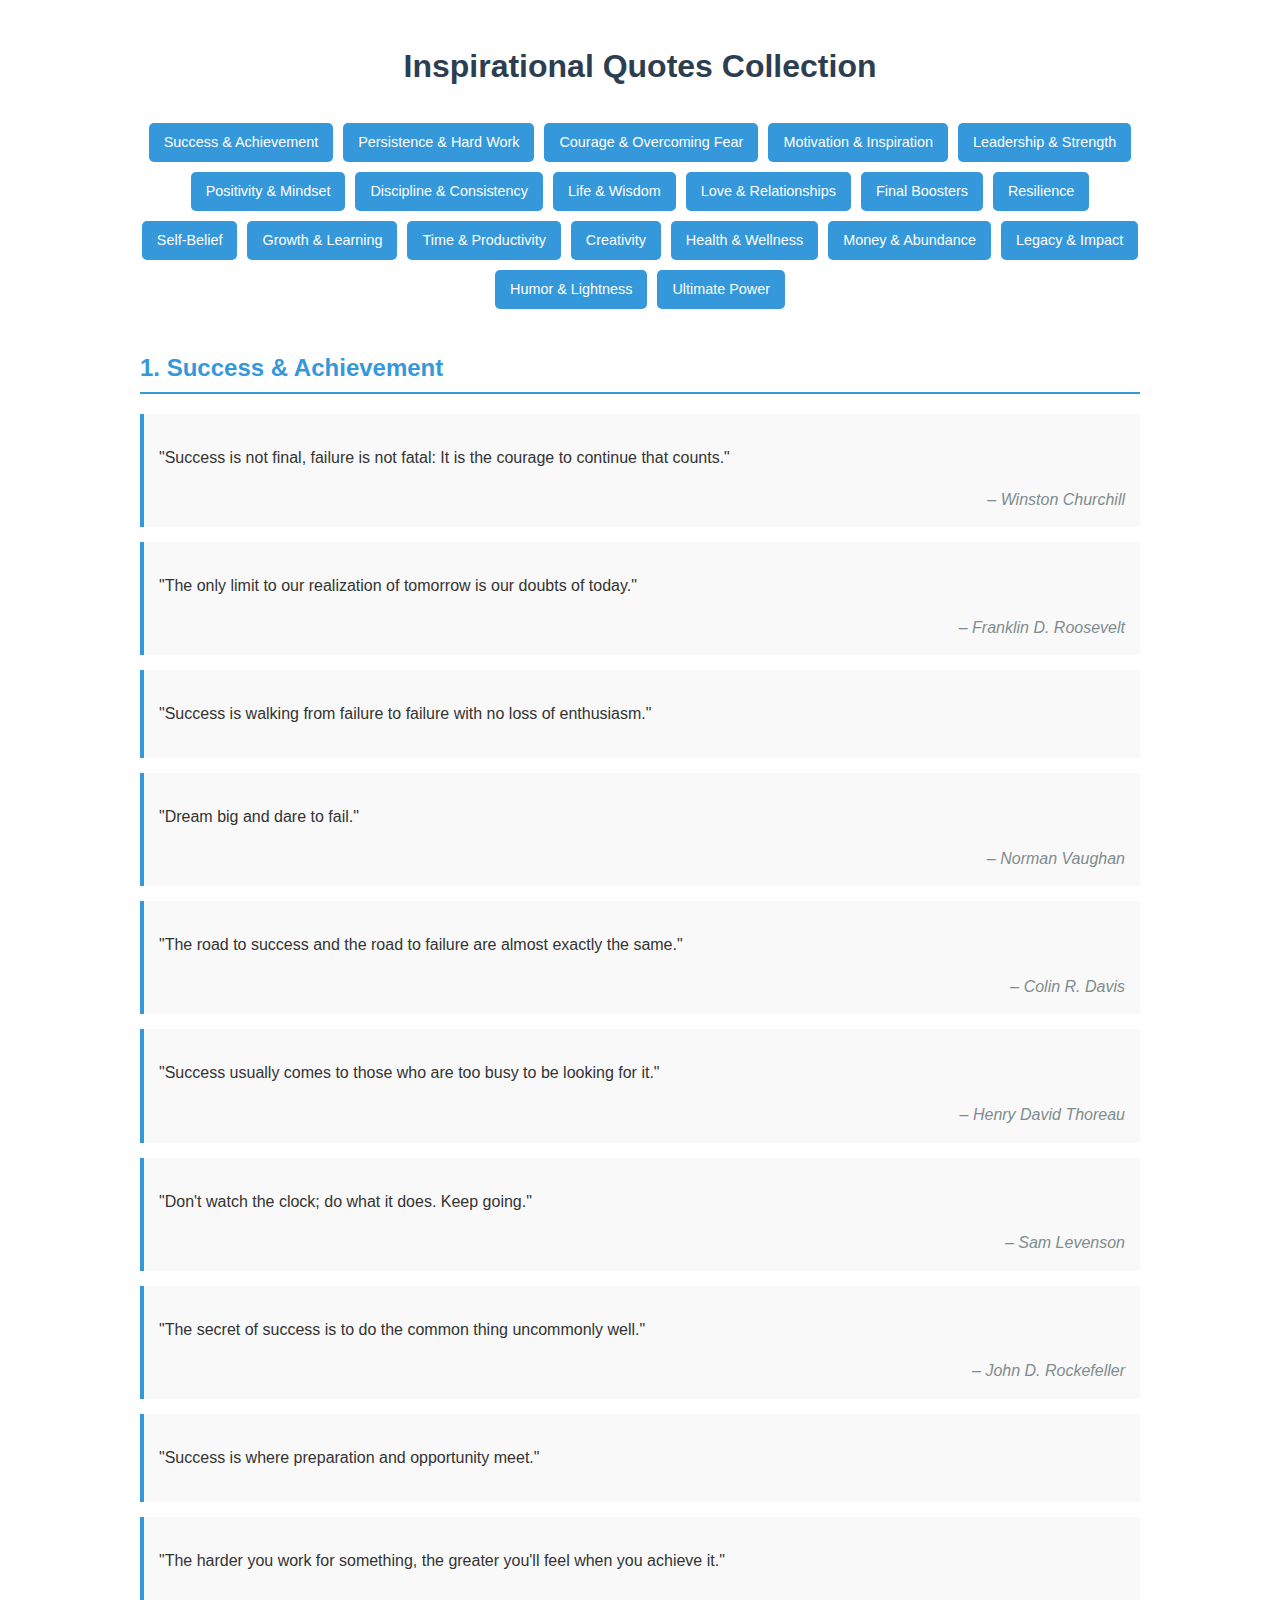
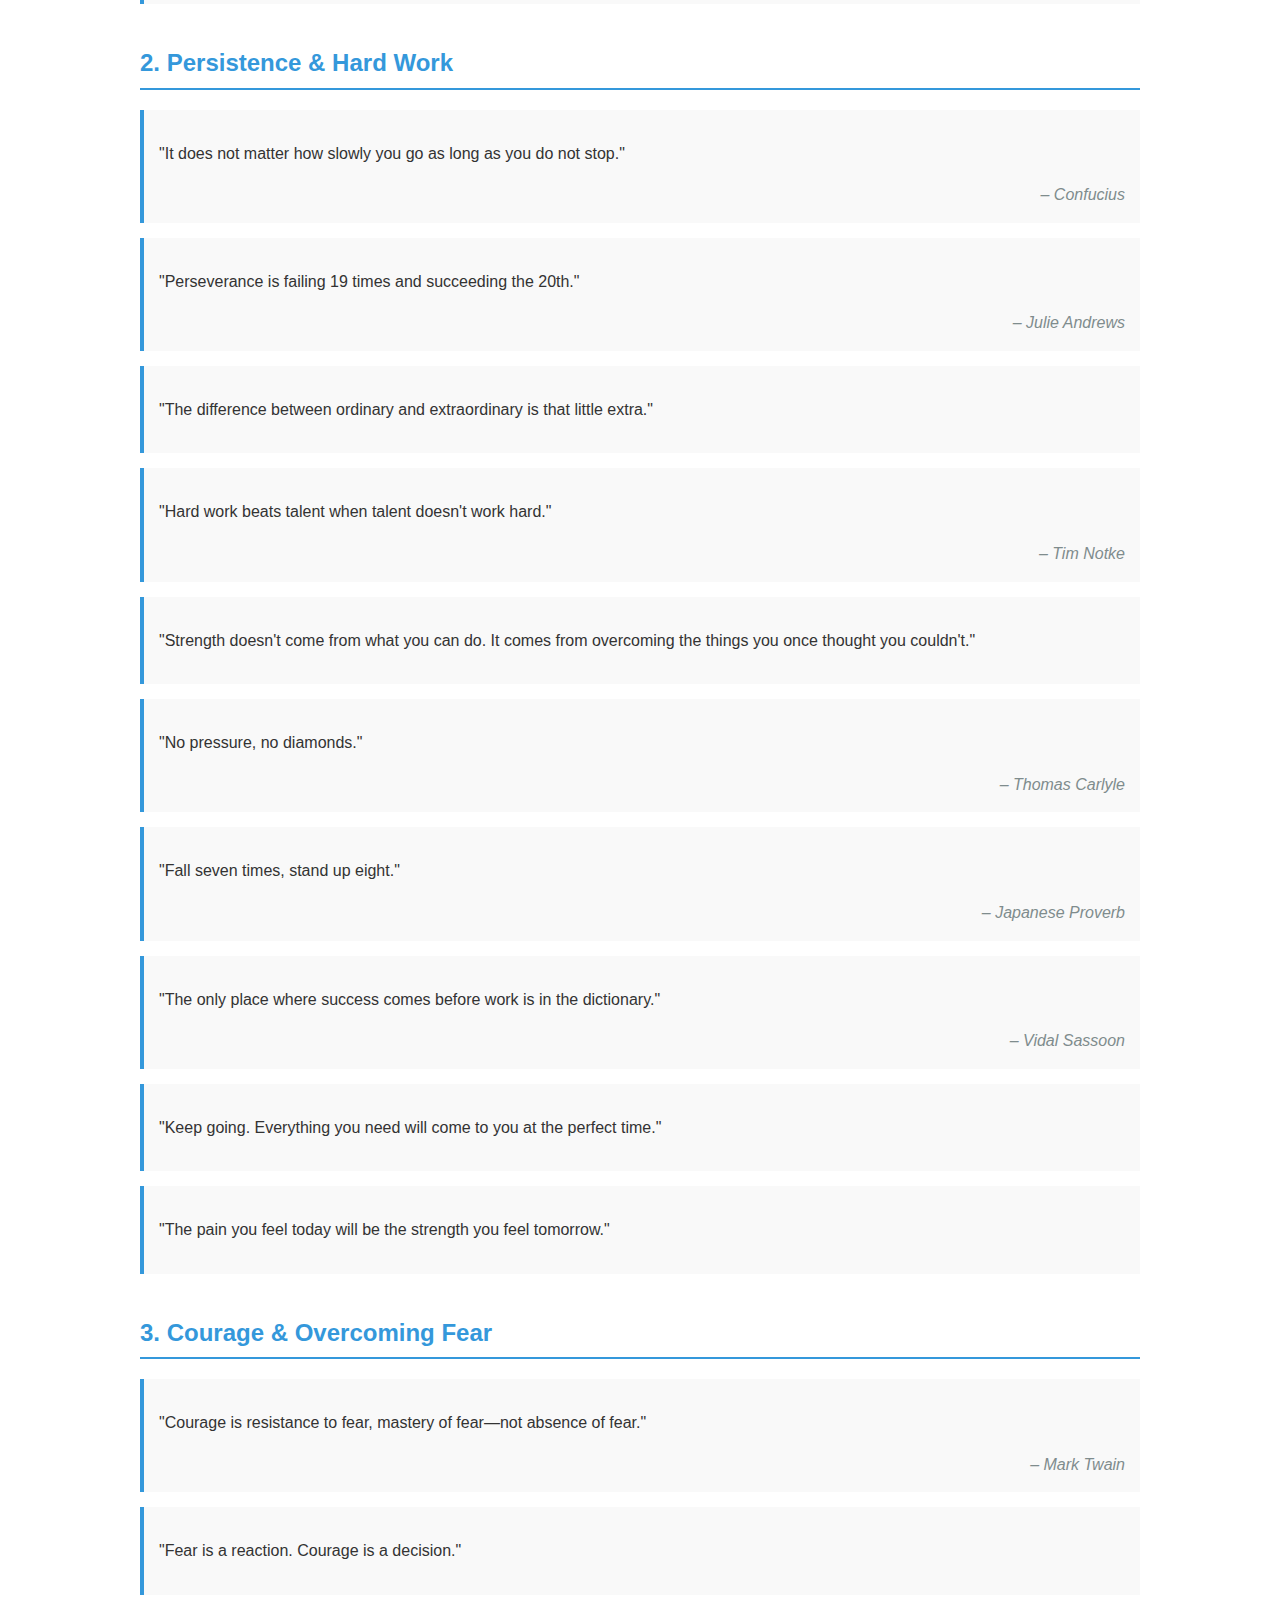
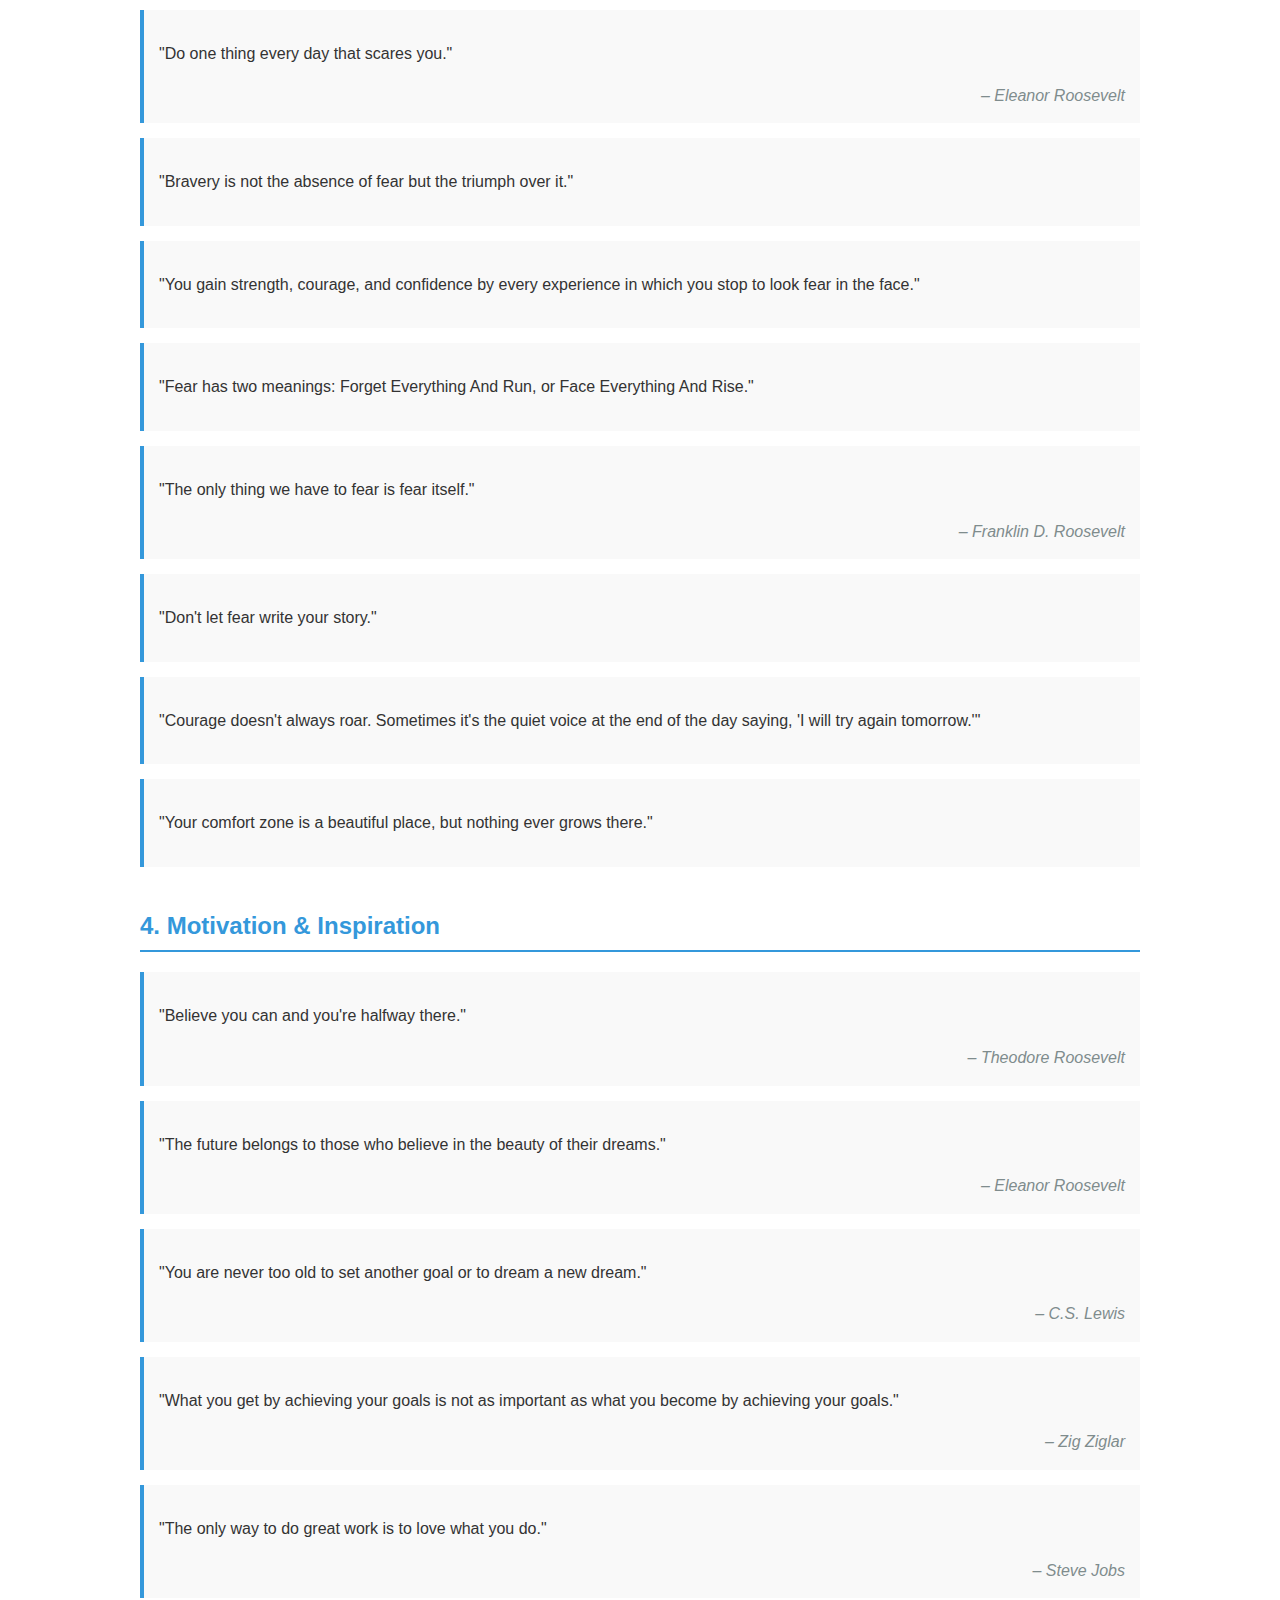
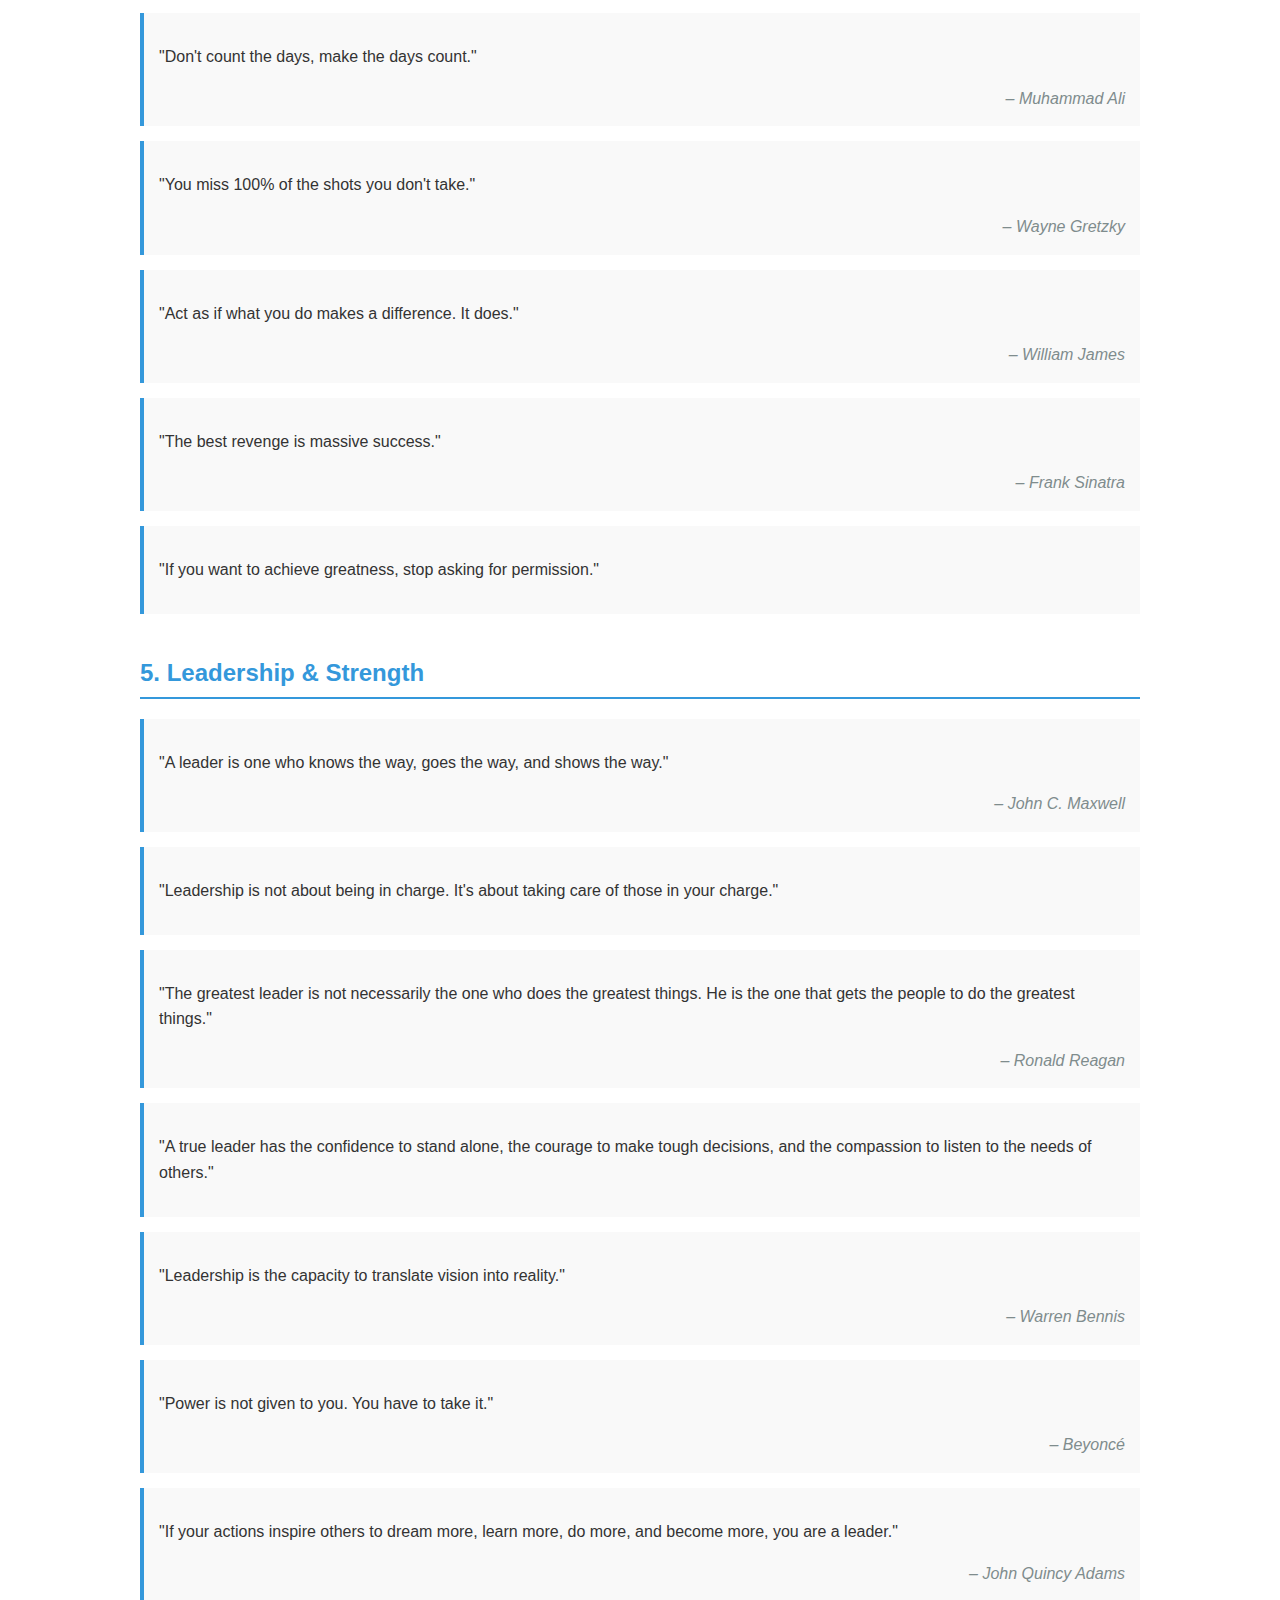
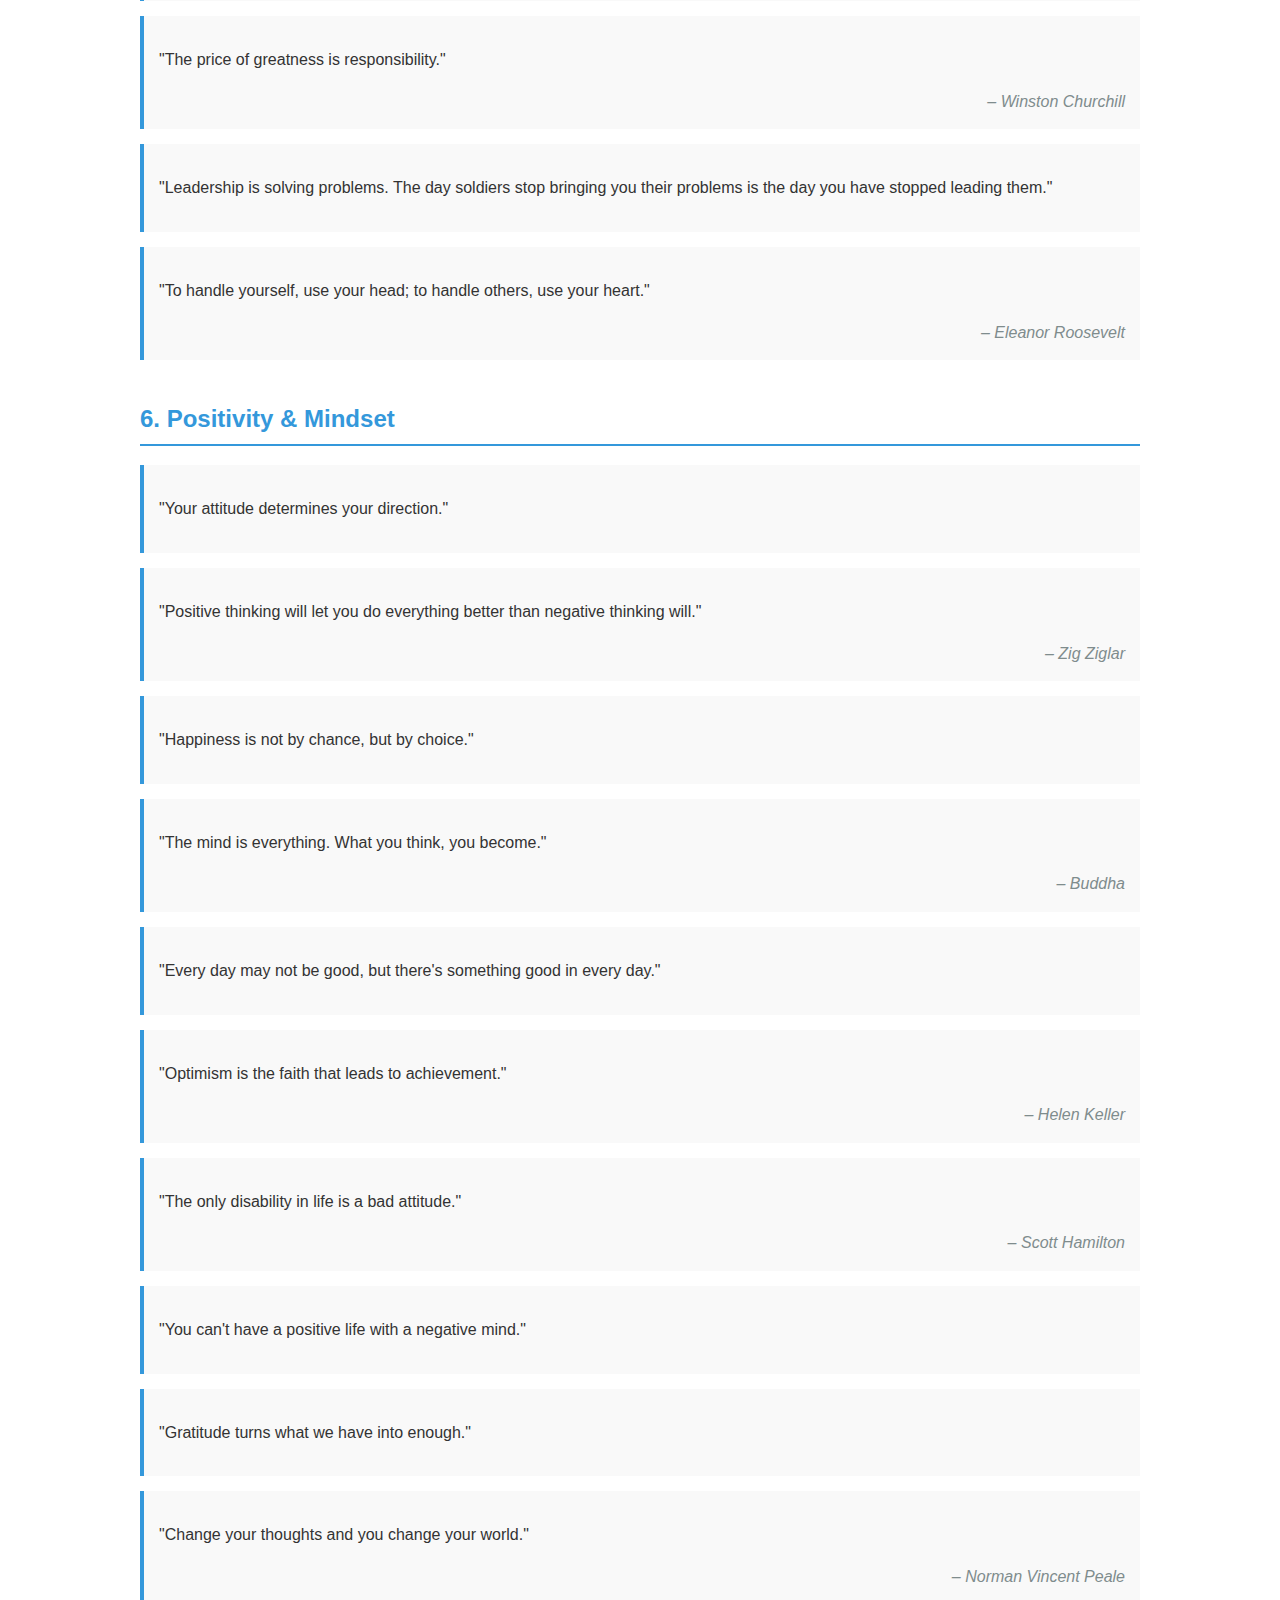
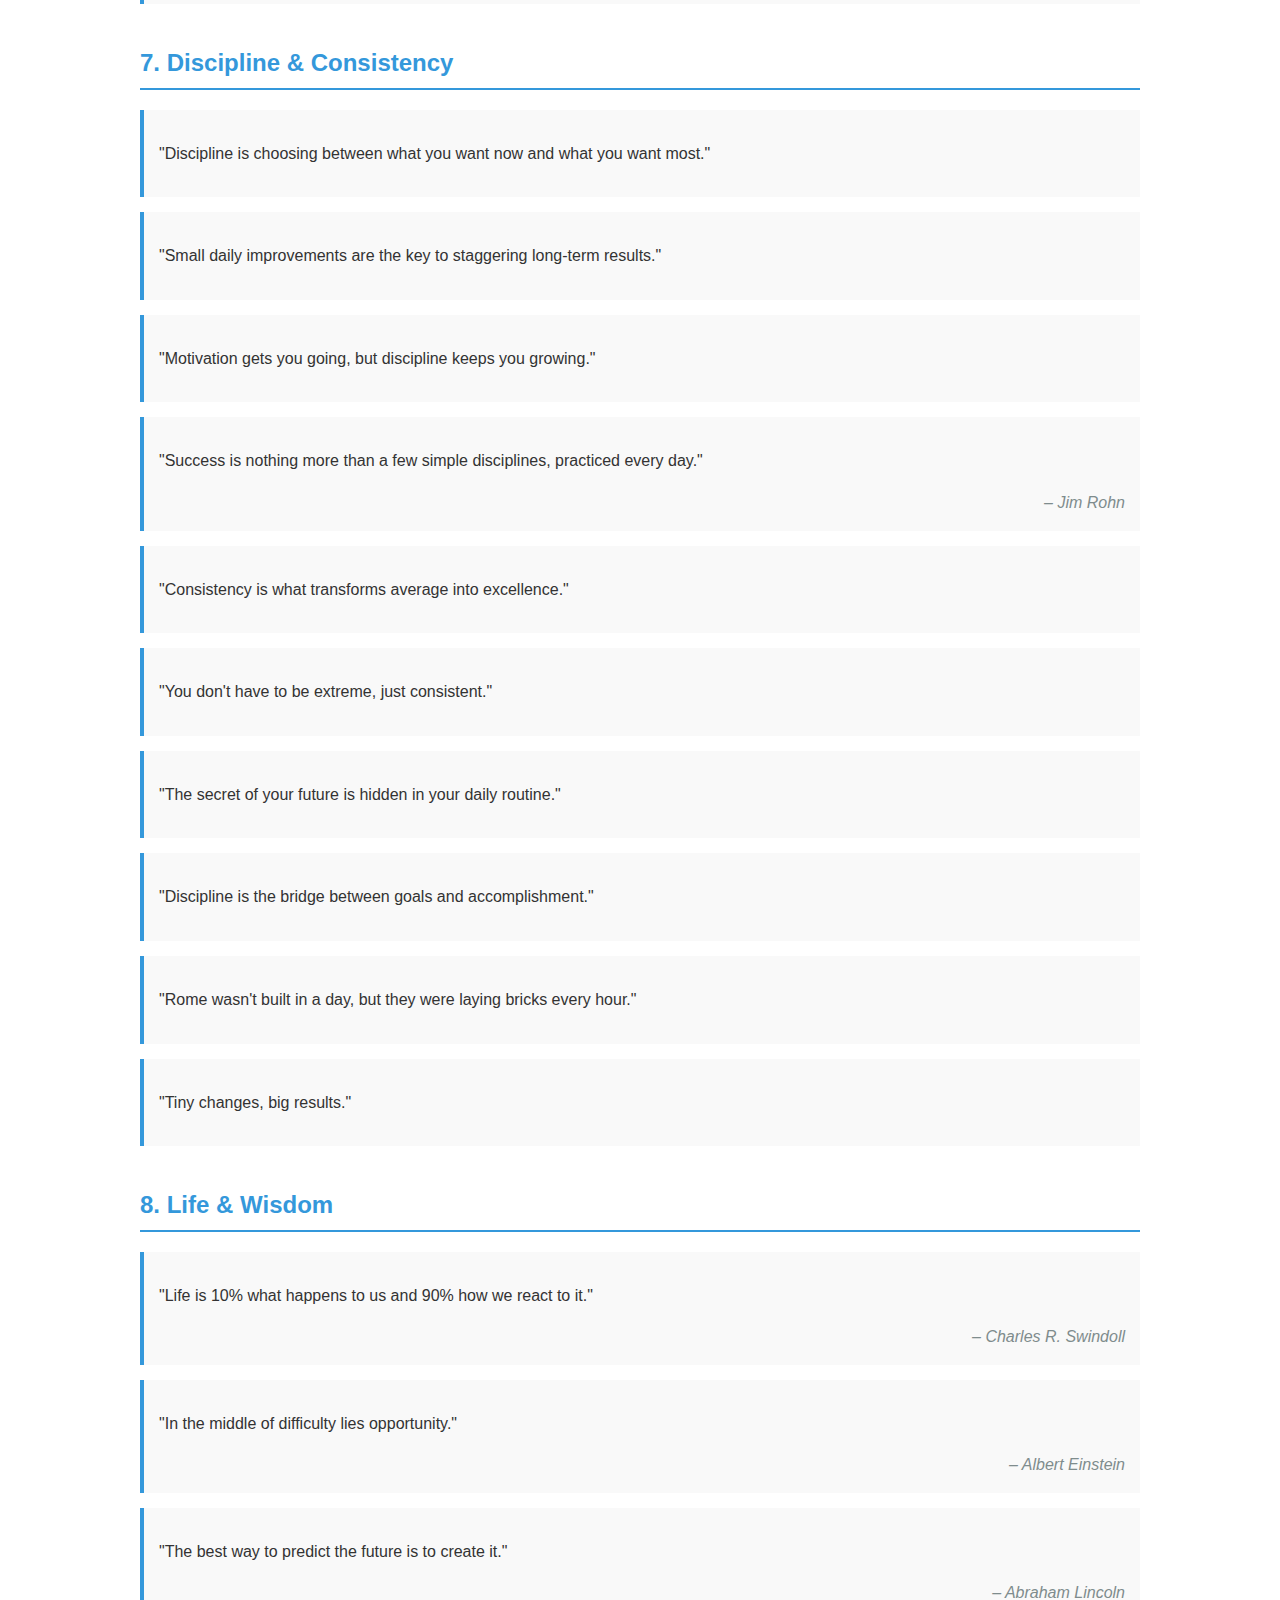
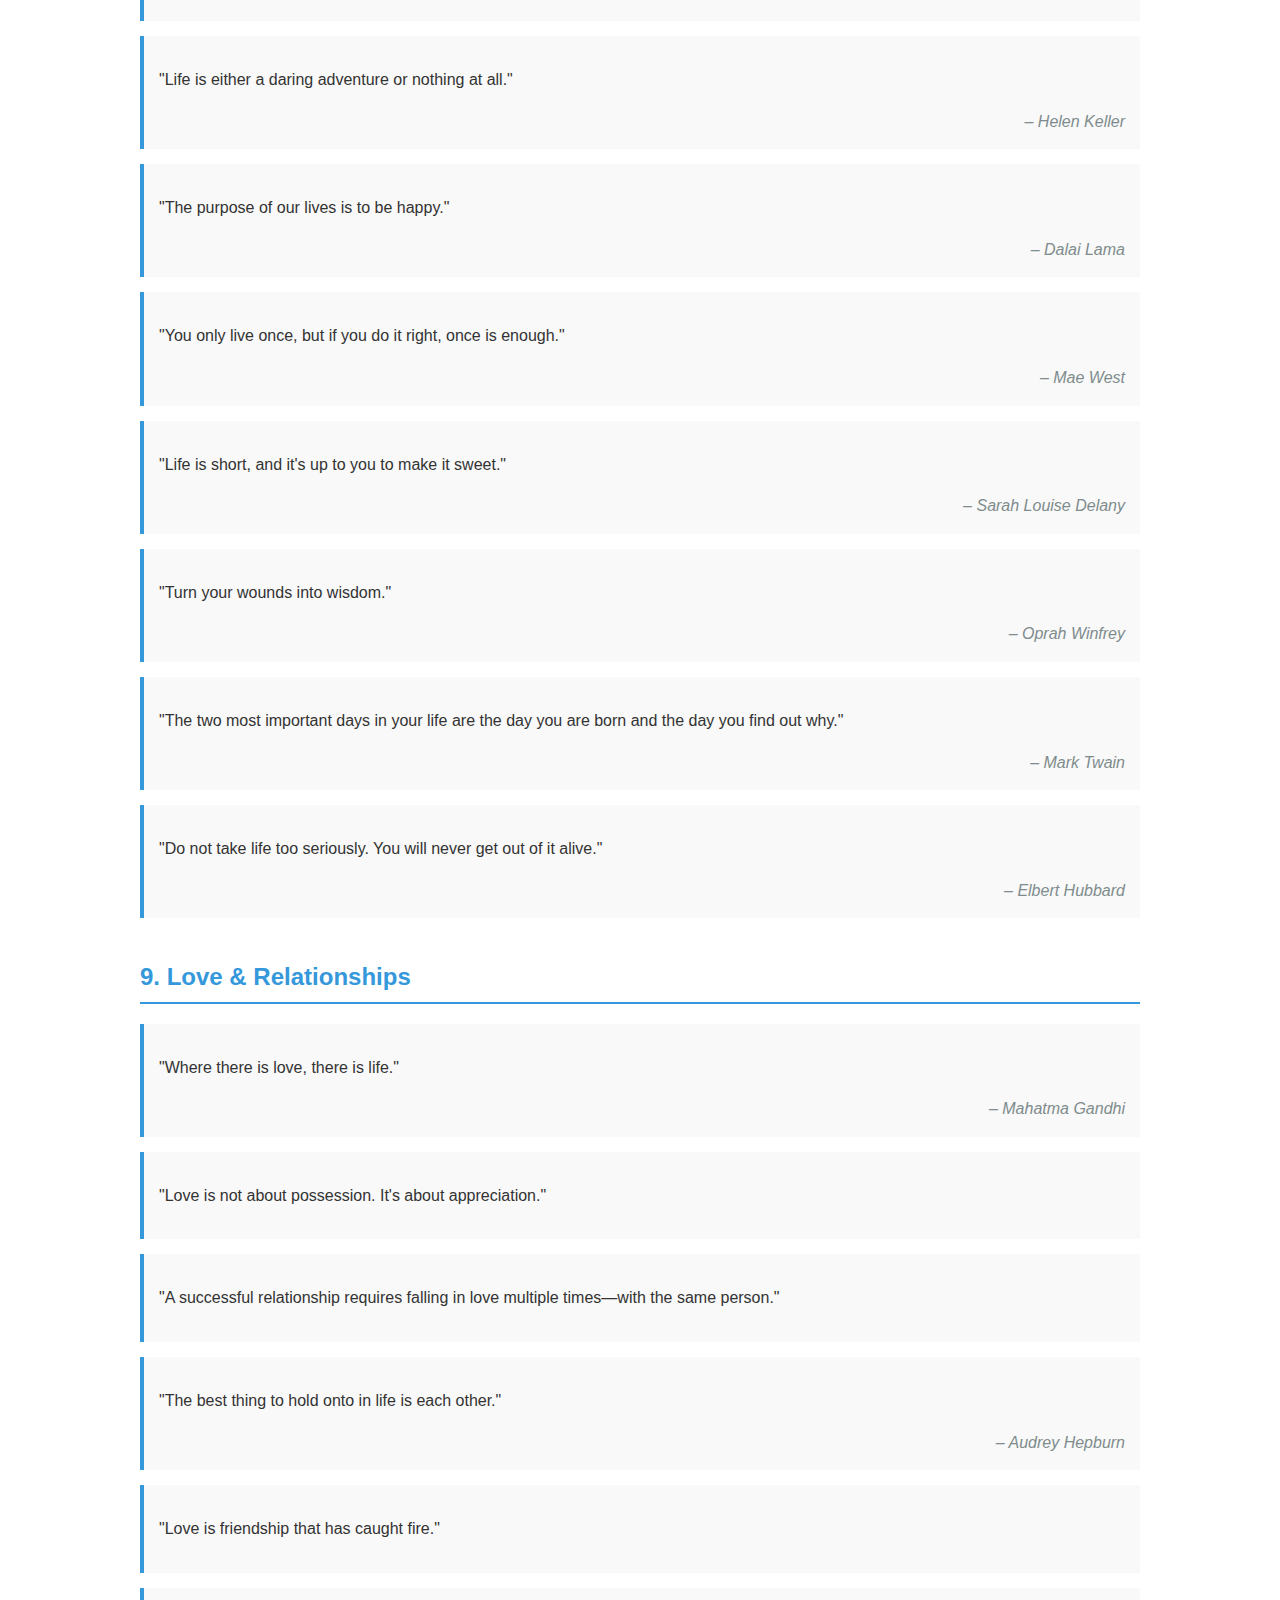
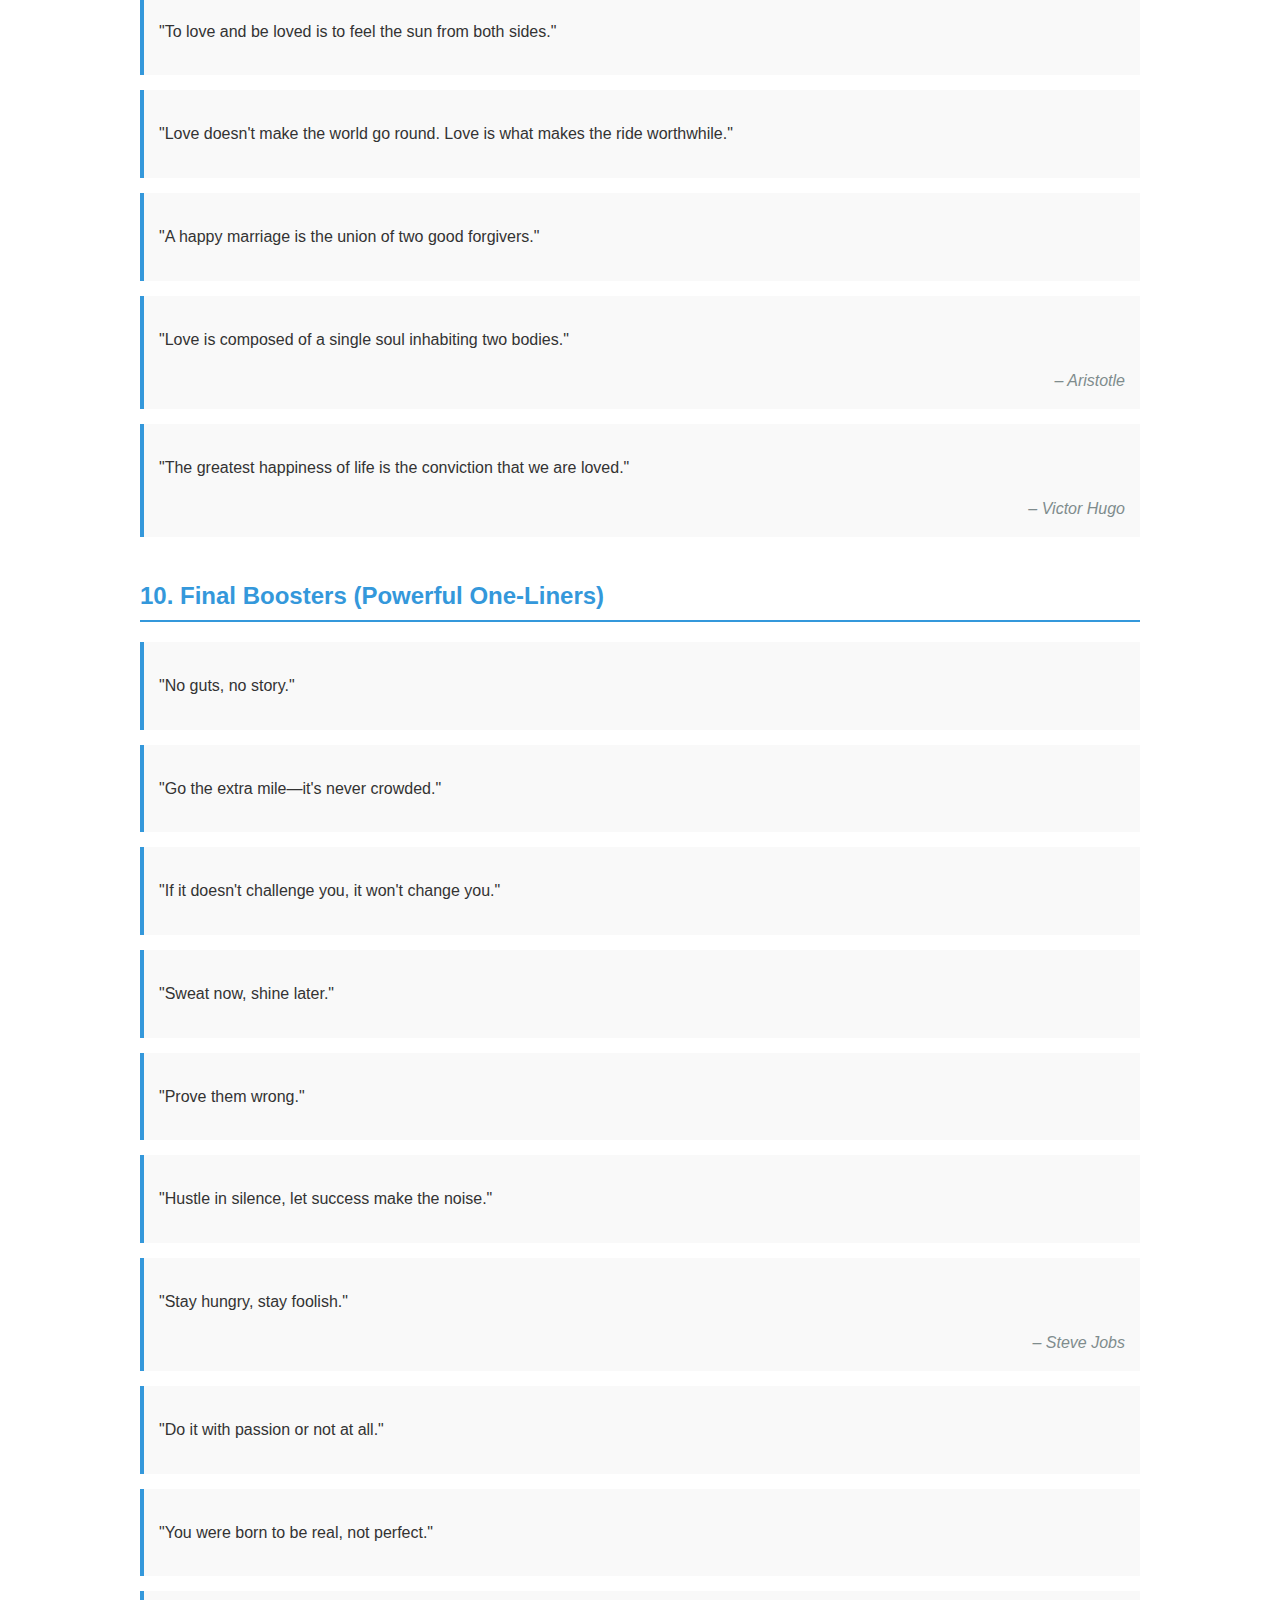
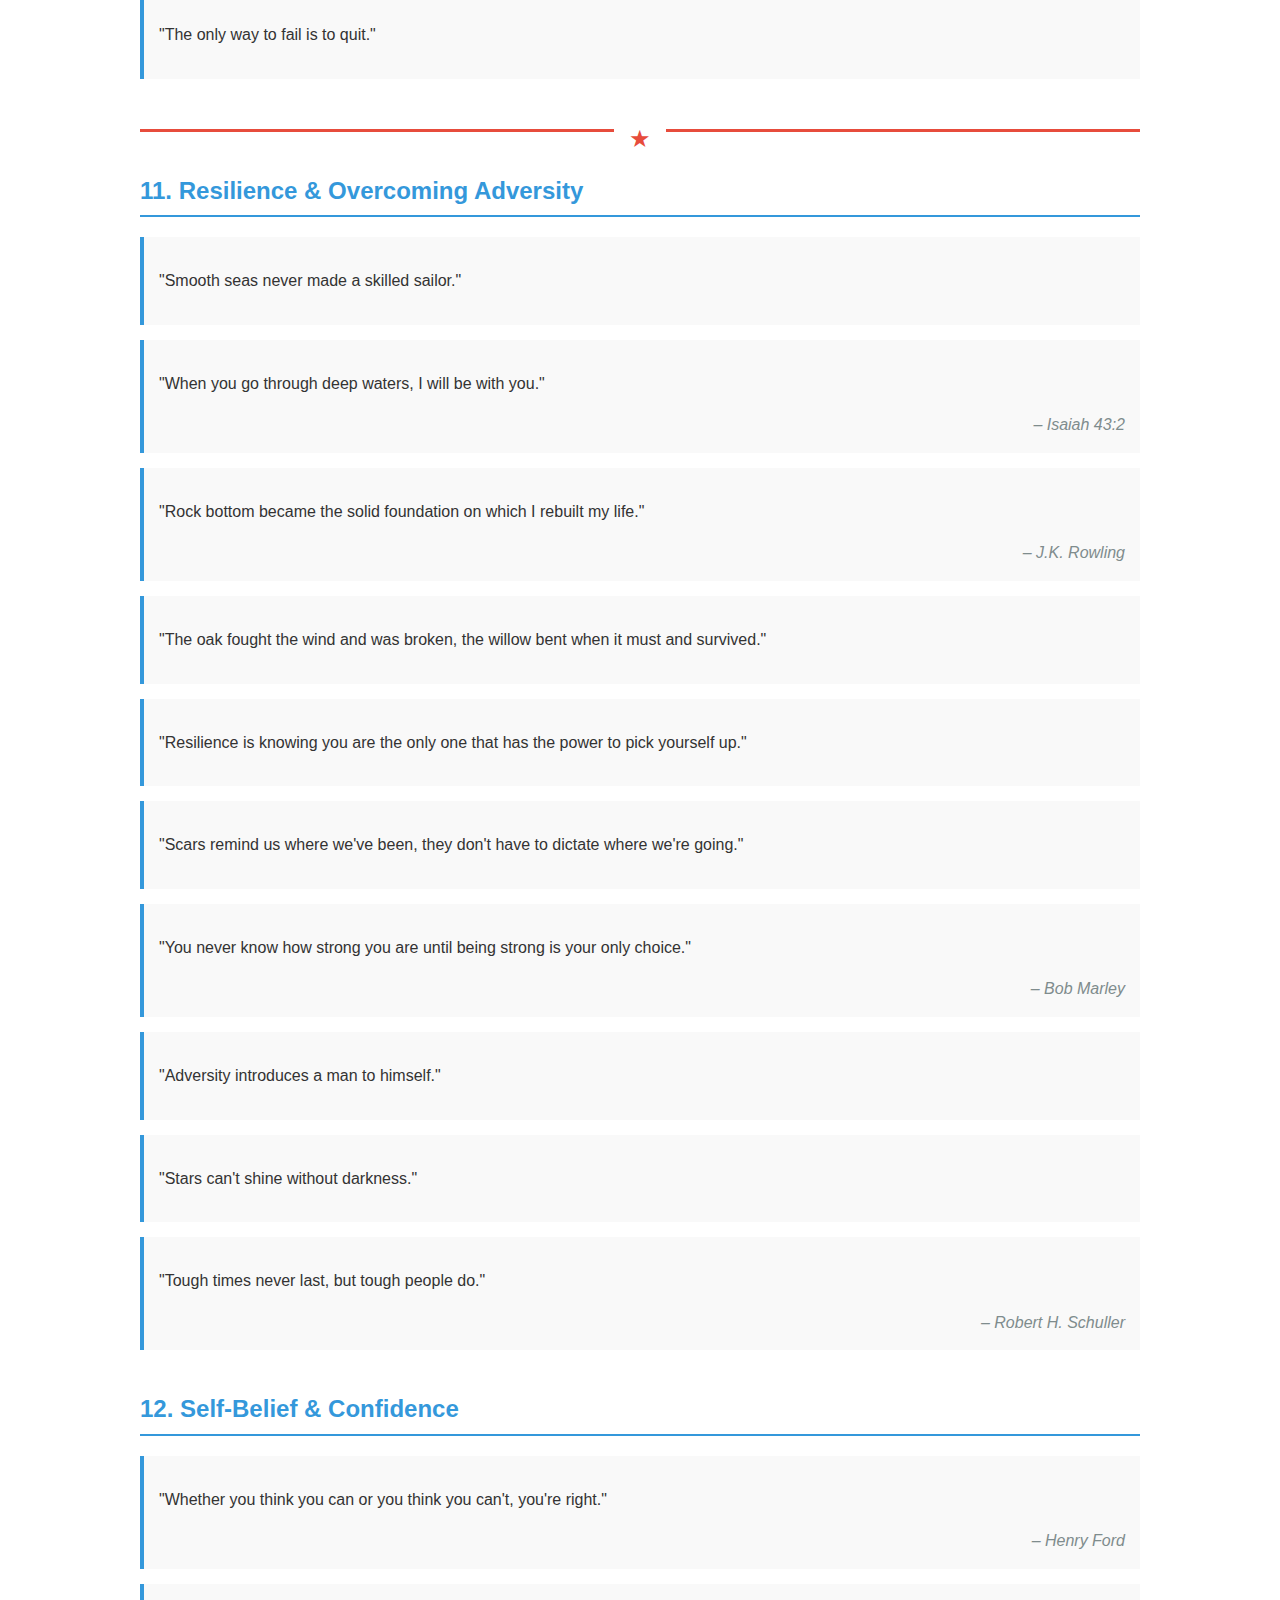
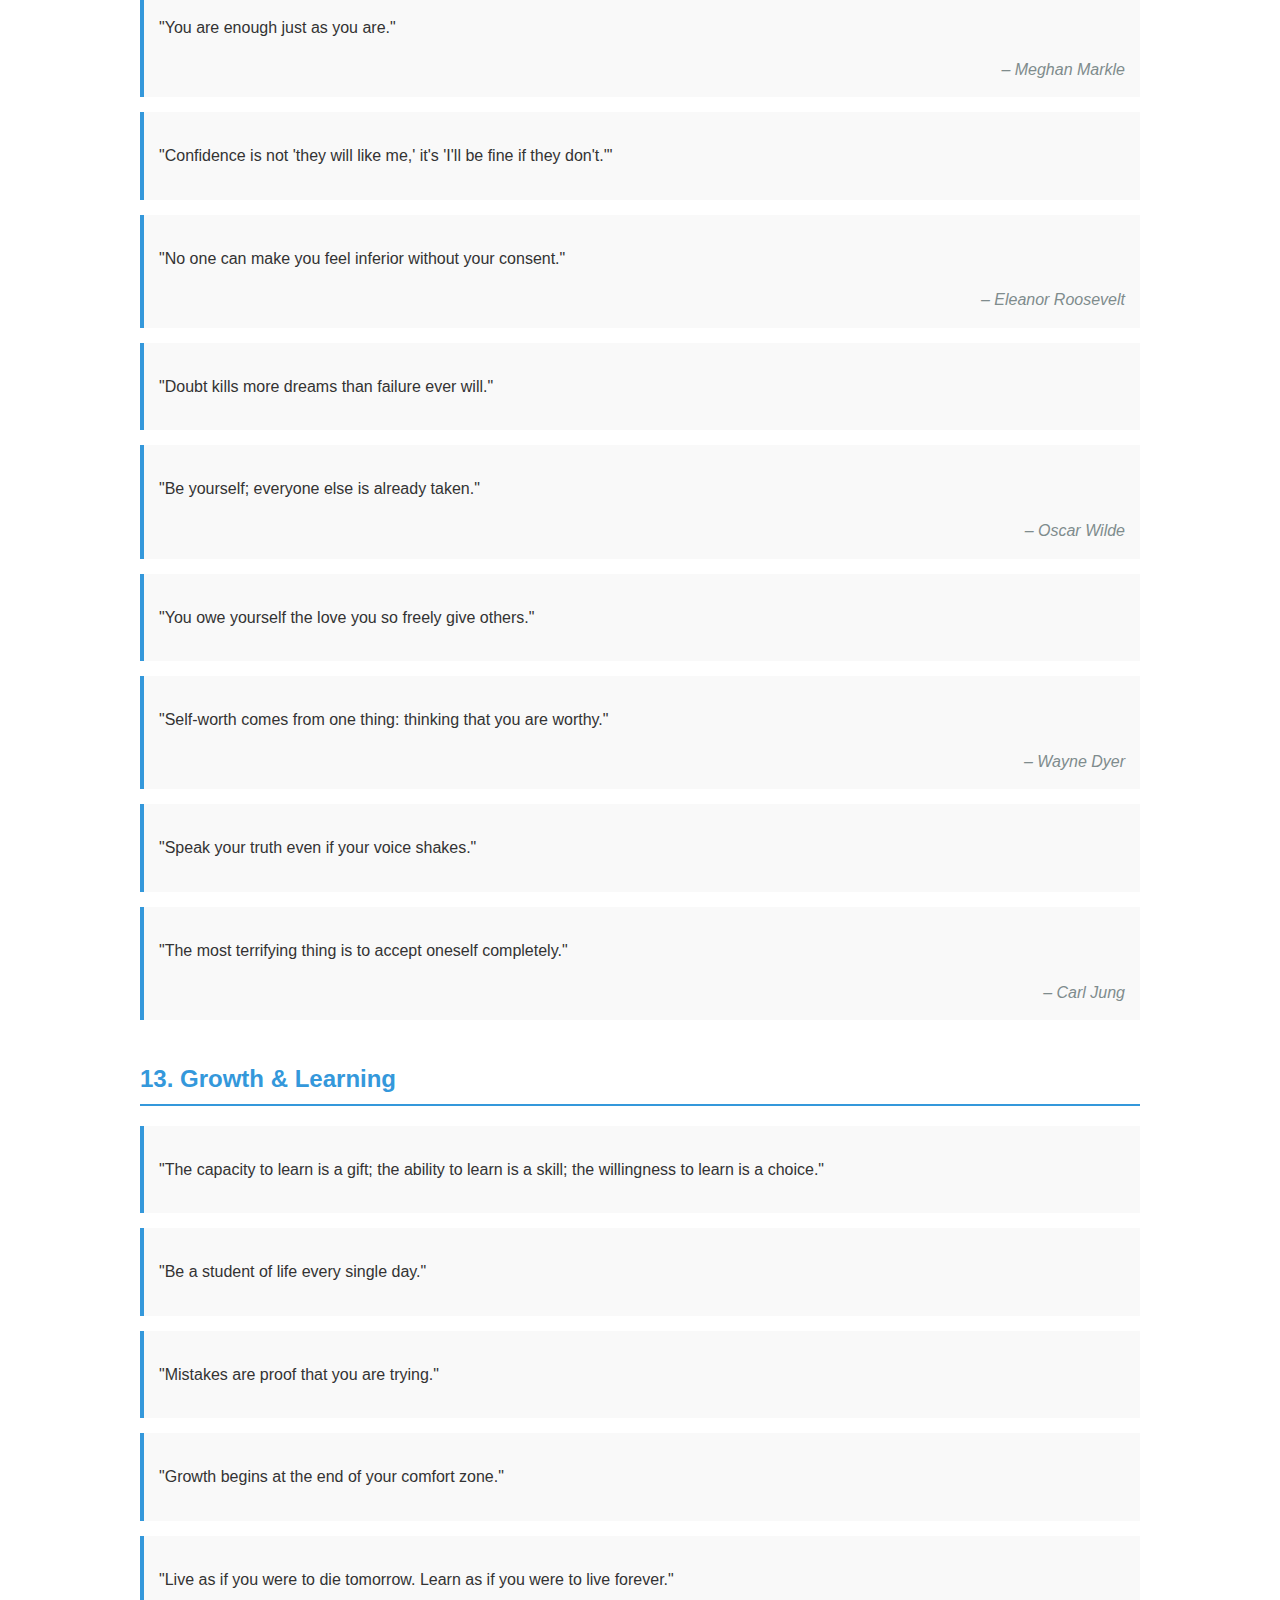
<file: ugg.html>
<!DOCTYPE html>
<html lang="en">

<head>
    <meta charset="UTF-8">
    <meta name="viewport" content="width=device-width, initial-scale=1.0">
    <title>Inspirational Quotes Collection</title>
    <style>
        body {
            font-family: Arial, sans-serif;
            line-height: 1.6;
            max-width: 1000px;
            margin: 0 auto;
            padding: 20px;
            color: #333;
        }

        h1 {
            text-align: center;
            color: #2c3e50;
            margin-bottom: 30px;
        }

        h2 {
            color: #3498db;
            border-bottom: 2px solid #3498db;
            padding-bottom: 5px;
            margin-top: 40px;
        }

        .quote {
            background-color: #f9f9f9;
            padding: 15px;
            margin-bottom: 15px;
            border-left: 4px solid #3498db;
        }

        .author {
            font-style: italic;
            text-align: right;
            color: #7f8c8d;
        }

        .nav-links {
            display: flex;
            flex-wrap: wrap;
            justify-content: center;
            gap: 10px;
            margin-bottom: 30px;
        }

        .nav-links a {
            text-decoration: none;
            color: white;
            background-color: #3498db;
            padding: 8px 15px;
            border-radius: 5px;
            transition: background-color 0.3s;
            font-size: 0.9em;
        }

        .nav-links a:hover {
            background-color: #2980b9;
        }

        footer {
            text-align: center;
            margin-top: 50px;
            color: #7f8c8d;
            font-size: 0.9em;
        }

        .section-divider {
            border-top: 3px solid #e74c3c;
            margin: 50px 0 30px 0;
            position: relative;
        }

        .section-divider::after {
            content: "★";
            position: absolute;
            top: -12px;
            left: 50%;
            transform: translateX(-50%);
            background: white;
            color: #e74c3c;
            padding: 0 15px;
            font-size: 1.5em;
        }
    </style>
    <link rel="stylesheet" href="https://cdnjs.cloudflare.com/ajax/libs/font-awesome/5.15.3/css/all.min.css">
</head>

<body>
    <h1>Inspirational Quotes Collection</h1>

    <div class="nav-links">
        <a href="#success">Success & Achievement</a>
        <a href="#persistence">Persistence & Hard Work</a>
        <a href="#courage">Courage & Overcoming Fear</a>
        <a href="#motivation">Motivation & Inspiration</a>
        <a href="#leadership">Leadership & Strength</a>
        <a href="#positivity">Positivity & Mindset</a>
        <a href="#discipline">Discipline & Consistency</a>
        <a href="#life">Life & Wisdom</a>
        <a href="#love">Love & Relationships</a>
        <a href="#boosters">Final Boosters</a>
        <a href="#resilience">Resilience</a>
        <a href="#self-belief">Self-Belief</a>
        <a href="#growth">Growth & Learning</a>
        <a href="#time">Time & Productivity</a>
        <a href="#creativity">Creativity</a>
        <a href="#health">Health & Wellness</a>
        <a href="#money">Money & Abundance</a>
        <a href="#legacy">Legacy & Impact</a>
        <a href="#humor">Humor & Lightness</a>
        <a href="#power">Ultimate Power</a>
    </div>

    <h2 id="success">1. Success & Achievement</h2>
    <div class="quote">
        <p>"Success is not final, failure is not fatal: It is the courage to continue that counts."</p>
        <div class="author">– Winston Churchill</div>
    </div>
    <div class="quote">
        <p>"The only limit to our realization of tomorrow is our doubts of today."</p>
        <div class="author">– Franklin D. Roosevelt</div>
    </div>
    <div class="quote">
        <p>"Success is walking from failure to failure with no loss of enthusiasm."</p>
    </div>
    <div class="quote">
        <p>"Dream big and dare to fail."</p>
        <div class="author">– Norman Vaughan</div>
    </div>
    <div class="quote">
        <p>"The road to success and the road to failure are almost exactly the same."</p>
        <div class="author">– Colin R. Davis</div>
    </div>
    <div class="quote">
        <p>"Success usually comes to those who are too busy to be looking for it."</p>
        <div class="author">– Henry David Thoreau</div>
    </div>
    <div class="quote">
        <p>"Don't watch the clock; do what it does. Keep going."</p>
        <div class="author">– Sam Levenson</div>
    </div>
    <div class="quote">
        <p>"The secret of success is to do the common thing uncommonly well."</p>
        <div class="author">– John D. Rockefeller</div>
    </div>
    <div class="quote">
        <p>"Success is where preparation and opportunity meet."</p>
    </div>
    <div class="quote">
        <p>"The harder you work for something, the greater you'll feel when you achieve it."</p>
    </div>

    <h2 id="persistence">2. Persistence & Hard Work</h2>
    <div class="quote">
        <p>"It does not matter how slowly you go as long as you do not stop."</p>
        <div class="author">– Confucius</div>
    </div>
    <div class="quote">
        <p>"Perseverance is failing 19 times and succeeding the 20th."</p>
        <div class="author">– Julie Andrews</div>
    </div>
    <div class="quote">
        <p>"The difference between ordinary and extraordinary is that little extra."</p>
    </div>
    <div class="quote">
        <p>"Hard work beats talent when talent doesn't work hard."</p>
        <div class="author">– Tim Notke</div>
    </div>
    <div class="quote">
        <p>"Strength doesn't come from what you can do. It comes from overcoming the things you once thought you couldn't."</p>
    </div>
    <div class="quote">
        <p>"No pressure, no diamonds."</p>
        <div class="author">– Thomas Carlyle</div>
    </div>
    <div class="quote">
        <p>"Fall seven times, stand up eight."</p>
        <div class="author">– Japanese Proverb</div>
    </div>
    <div class="quote">
        <p>"The only place where success comes before work is in the dictionary."</p>
        <div class="author">– Vidal Sassoon</div>
    </div>
    <div class="quote">
        <p>"Keep going. Everything you need will come to you at the perfect time."</p>
    </div>
    <div class="quote">
        <p>"The pain you feel today will be the strength you feel tomorrow."</p>
    </div>

    <h2 id="courage">3. Courage & Overcoming Fear</h2>
    <div class="quote">
        <p>"Courage is resistance to fear, mastery of fear—not absence of fear."</p>
        <div class="author">– Mark Twain</div>
    </div>
    <div class="quote">
        <p>"Fear is a reaction. Courage is a decision."</p>
    </div>
    <div class="quote">
        <p>"Do one thing every day that scares you."</p>
        <div class="author">– Eleanor Roosevelt</div>
    </div>
    <div class="quote">
        <p>"Bravery is not the absence of fear but the triumph over it."</p>
    </div>
    <div class="quote">
        <p>"You gain strength, courage, and confidence by every experience in which you stop to look fear in the face."</p>
    </div>
    <div class="quote">
        <p>"Fear has two meanings: Forget Everything And Run, or Face Everything And Rise."</p>
    </div>
    <div class="quote">
        <p>"The only thing we have to fear is fear itself."</p>
        <div class="author">– Franklin D. Roosevelt</div>
    </div>
    <div class="quote">
        <p>"Don't let fear write your story."</p>
    </div>
    <div class="quote">
        <p>"Courage doesn't always roar. Sometimes it's the quiet voice at the end of the day saying, 'I will try again tomorrow.'"</p>
    </div>
    <div class="quote">
        <p>"Your comfort zone is a beautiful place, but nothing ever grows there."</p>
    </div>

    <h2 id="motivation">4. Motivation & Inspiration</h2>
    <div class="quote">
        <p>"Believe you can and you're halfway there."</p>
        <div class="author">– Theodore Roosevelt</div>
    </div>
    <div class="quote">
        <p>"The future belongs to those who believe in the beauty of their dreams."</p>
        <div class="author">– Eleanor Roosevelt</div>
    </div>
    <div class="quote">
        <p>"You are never too old to set another goal or to dream a new dream."</p>
        <div class="author">– C.S. Lewis</div>
    </div>
    <div class="quote">
        <p>"What you get by achieving your goals is not as important as what you become by achieving your goals."</p>
        <div class="author">– Zig Ziglar</div>
    </div>
    <div class="quote">
        <p>"The only way to do great work is to love what you do."</p>
        <div class="author">– Steve Jobs</div>
    </div>
    <div class="quote">
        <p>"Don't count the days, make the days count."</p>
        <div class="author">– Muhammad Ali</div>
    </div>
    <div class="quote">
        <p>"You miss 100% of the shots you don't take."</p>
        <div class="author">– Wayne Gretzky</div>
    </div>
    <div class="quote">
        <p>"Act as if what you do makes a difference. It does."</p>
        <div class="author">– William James</div>
    </div>
    <div class="quote">
        <p>"The best revenge is massive success."</p>
        <div class="author">– Frank Sinatra</div>
    </div>
    <div class="quote">
        <p>"If you want to achieve greatness, stop asking for permission."</p>
    </div>

    <h2 id="leadership">5. Leadership & Strength</h2>
    <div class="quote">
        <p>"A leader is one who knows the way, goes the way, and shows the way."</p>
        <div class="author">– John C. Maxwell</div>
    </div>
    <div class="quote">
        <p>"Leadership is not about being in charge. It's about taking care of those in your charge."</p>
    </div>
    <div class="quote">
        <p>"The greatest leader is not necessarily the one who does the greatest things. He is the one that gets the people to do the greatest things."</p>
        <div class="author">– Ronald Reagan</div>
    </div>
    <div class="quote">
        <p>"A true leader has the confidence to stand alone, the courage to make tough decisions, and the compassion to listen to the needs of others."</p>
    </div>
    <div class="quote">
        <p>"Leadership is the capacity to translate vision into reality."</p>
        <div class="author">– Warren Bennis</div>
    </div>
    <div class="quote">
        <p>"Power is not given to you. You have to take it."</p>
        <div class="author">– Beyoncé</div>
    </div>
    <div class="quote">
        <p>"If your actions inspire others to dream more, learn more, do more, and become more, you are a leader."</p>
        <div class="author">– John Quincy Adams</div>
    </div>
    <div class="quote">
        <p>"The price of greatness is responsibility."</p>
        <div class="author">– Winston Churchill</div>
    </div>
    <div class="quote">
        <p>"Leadership is solving problems. The day soldiers stop bringing you their problems is the day you have stopped leading them."</p>
    </div>
    <div class="quote">
        <p>"To handle yourself, use your head; to handle others, use your heart."</p>
        <div class="author">– Eleanor Roosevelt</div>
    </div>

    <h2 id="positivity">6. Positivity & Mindset</h2>
    <div class="quote">
        <p>"Your attitude determines your direction."</p>
    </div>
    <div class="quote">
        <p>"Positive thinking will let you do everything better than negative thinking will."</p>
        <div class="author">– Zig Ziglar</div>
    </div>
    <div class="quote">
        <p>"Happiness is not by chance, but by choice."</p>
    </div>
    <div class="quote">
        <p>"The mind is everything. What you think, you become."</p>
        <div class="author">– Buddha</div>
    </div>
    <div class="quote">
        <p>"Every day may not be good, but there's something good in every day."</p>
    </div>
    <div class="quote">
        <p>"Optimism is the faith that leads to achievement."</p>
        <div class="author">– Helen Keller</div>
    </div>
    <div class="quote">
        <p>"The only disability in life is a bad attitude."</p>
        <div class="author">– Scott Hamilton</div>
    </div>
    <div class="quote">
        <p>"You can't have a positive life with a negative mind."</p>
    </div>
    <div class="quote">
        <p>"Gratitude turns what we have into enough."</p>
    </div>
    <div class="quote">
        <p>"Change your thoughts and you change your world."</p>
        <div class="author">– Norman Vincent Peale</div>
    </div>

    <h2 id="discipline">7. Discipline & Consistency</h2>
    <div class="quote">
        <p>"Discipline is choosing between what you want now and what you want most."</p>
    </div>
    <div class="quote">
        <p>"Small daily improvements are the key to staggering long-term results."</p>
    </div>
    <div class="quote">
        <p>"Motivation gets you going, but discipline keeps you growing."</p>
    </div>
    <div class="quote">
        <p>"Success is nothing more than a few simple disciplines, practiced every day."</p>
        <div class="author">– Jim Rohn</div>
    </div>
    <div class="quote">
        <p>"Consistency is what transforms average into excellence."</p>
    </div>
    <div class="quote">
        <p>"You don't have to be extreme, just consistent."</p>
    </div>
    <div class="quote">
        <p>"The secret of your future is hidden in your daily routine."</p>
    </div>
    <div class="quote">
        <p>"Discipline is the bridge between goals and accomplishment."</p>
    </div>
    <div class="quote">
        <p>"Rome wasn't built in a day, but they were laying bricks every hour."</p>
    </div>
    <div class="quote">
        <p>"Tiny changes, big results."</p>
    </div>

    <h2 id="life">8. Life & Wisdom</h2>
    <div class="quote">
        <p>"Life is 10% what happens to us and 90% how we react to it."</p>
        <div class="author">– Charles R. Swindoll</div>
    </div>
    <div class="quote">
        <p>"In the middle of difficulty lies opportunity."</p>
        <div class="author">– Albert Einstein</div>
    </div>
    <div class="quote">
        <p>"The best way to predict the future is to create it."</p>
        <div class="author">– Abraham Lincoln</div>
    </div>
    <div class="quote">
        <p>"Life is either a daring adventure or nothing at all."</p>
        <div class="author">– Helen Keller</div>
    </div>
    <div class="quote">
        <p>"The purpose of our lives is to be happy."</p>
        <div class="author">– Dalai Lama</div>
    </div>
    <div class="quote">
        <p>"You only live once, but if you do it right, once is enough."</p>
        <div class="author">– Mae West</div>
    </div>
    <div class="quote">
        <p>"Life is short, and it's up to you to make it sweet."</p>
        <div class="author">– Sarah Louise Delany</div>
    </div>
    <div class="quote">
        <p>"Turn your wounds into wisdom."</p>
        <div class="author">– Oprah Winfrey</div>
    </div>
    <div class="quote">
        <p>"The two most important days in your life are the day you are born and the day you find out why."</p>
        <div class="author">– Mark Twain</div>
    </div>
    <div class="quote">
        <p>"Do not take life too seriously. You will never get out of it alive."</p>
        <div class="author">– Elbert Hubbard</div>
    </div>

    <h2 id="love">9. Love & Relationships</h2>
    <div class="quote">
        <p>"Where there is love, there is life."</p>
        <div class="author">– Mahatma Gandhi</div>
    </div>
    <div class="quote">
        <p>"Love is not about possession. It's about appreciation."</p>
    </div>
    <div class="quote">
        <p>"A successful relationship requires falling in love multiple times—with the same person."</p>
    </div>
    <div class="quote">
        <p>"The best thing to hold onto in life is each other."</p>
        <div class="author">– Audrey Hepburn</div>
    </div>
    <div class="quote">
        <p>"Love is friendship that has caught fire."</p>
    </div>
    <div class="quote">
        <p>"To love and be loved is to feel the sun from both sides."</p>
    </div>
    <div class="quote">
        <p>"Love doesn't make the world go round. Love is what makes the ride worthwhile."</p>
    </div>
    <div class="quote">
        <p>"A happy marriage is the union of two good forgivers."</p>
    </div>
    <div class="quote">
        <p>"Love is composed of a single soul inhabiting two bodies."</p>
        <div class="author">– Aristotle</div>
    </div>
    <div class="quote">
        <p>"The greatest happiness of life is the conviction that we are loved."</p>
        <div class="author">– Victor Hugo</div>
    </div>

    <h2 id="boosters">10. Final Boosters (Powerful One-Liners)</h2>
    <div class="quote">
        <p>"No guts, no story."</p>
    </div>
    <div class="quote">
        <p>"Go the extra mile—it's never crowded."</p>
    </div>
    <div class="quote">
        <p>"If it doesn't challenge you, it won't change you."</p>
    </div>
    <div class="quote">
        <p>"Sweat now, shine later."</p>
    </div>
    <div class="quote">
        <p>"Prove them wrong."</p>
    </div>
    <div class="quote">
        <p>"Hustle in silence, let success make the noise."</p>
    </div>
    <div class="quote">
        <p>"Stay hungry, stay foolish."</p>
        <div class="author">– Steve Jobs</div>
    </div>
    <div class="quote">
        <p>"Do it with passion or not at all."</p>
    </div>
    <div class="quote">
        <p>"You were born to be real, not perfect."</p>
    </div>
    <div class="quote">
        <p>"The only way to fail is to quit."</p>
    </div>

    <div class="section-divider"></div>

    <h2 id="resilience">11. Resilience & Overcoming Adversity</h2>
    <div class="quote">
        <p>"Smooth seas never made a skilled sailor."</p>
    </div>
    <div class="quote">
        <p>"When you go through deep waters, I will be with you."</p>
        <div class="author">– Isaiah 43:2</div>
    </div>
    <div class="quote">
        <p>"Rock bottom became the solid foundation on which I rebuilt my life."</p>
        <div class="author">– J.K. Rowling</div>
    </div>
    <div class="quote">
        <p>"The oak fought the wind and was broken, the willow bent when it must and survived."</p>
    </div>
    <div class="quote">
        <p>"Resilience is knowing you are the only one that has the power to pick yourself up."</p>
    </div>
    <div class="quote">
        <p>"Scars remind us where we've been, they don't have to dictate where we're going."</p>
    </div>
    <div class="quote">
        <p>"You never know how strong you are until being strong is your only choice."</p>
        <div class="author">– Bob Marley</div>
    </div>
    <div class="quote">
        <p>"Adversity introduces a man to himself."</p>
    </div>
    <div class="quote">
        <p>"Stars can't shine without darkness."</p>
    </div>
    <div class="quote">
        <p>"Tough times never last, but tough people do."</p>
        <div class="author">– Robert H. Schuller</div>
    </div>

    <h2 id="self-belief">12. Self-Belief & Confidence</h2>
    <div class="quote">
        <p>"Whether you think you can or you think you can't, you're right."</p>
        <div class="author">– Henry Ford</div>
    </div>
    <div class="quote">
        <p>"You are enough just as you are."</p>
        <div class="author">– Meghan Markle</div>
    </div>
    <div class="quote">
        <p>"Confidence is not 'they will like me,' it's 'I'll be fine if they don't.'"</p>
    </div>
    <div class="quote">
        <p>"No one can make you feel inferior without your consent."</p>
        <div class="author">– Eleanor Roosevelt</div>
    </div>
    <div class="quote">
        <p>"Doubt kills more dreams than failure ever will."</p>
    </div>
    <div class="quote">
        <p>"Be yourself; everyone else is already taken."</p>
        <div class="author">– Oscar Wilde</div>
    </div>
    <div class="quote">
        <p>"You owe yourself the love you so freely give others."</p>
    </div>
    <div class="quote">
        <p>"Self-worth comes from one thing: thinking that you are worthy."</p>
        <div class="author">– Wayne Dyer</div>
    </div>
    <div class="quote">
        <p>"Speak your truth even if your voice shakes."</p>
    </div>
    <div class="quote">
        <p>"The most terrifying thing is to accept oneself completely."</p>
        <div class="author">– Carl Jung</div>
    </div>

    <h2 id="growth">13. Growth & Learning</h2>
    <div class="quote">
        <p>"The capacity to learn is a gift; the ability to learn is a skill; the willingness to learn is a choice."</p>
    </div>
    <div class="quote">
        <p>"Be a student of life every single day."</p>
    </div>
    <div class="quote">
        <p>"Mistakes are proof that you are trying."</p>
    </div>
    <div class="quote">
        <p>"Growth begins at the end of your comfort zone."</p>
    </div>
    <div class="quote">
        <p>"Live as if you were to die tomorrow. Learn as if you were to live forever."</p>
        <div class="author">– Gandhi</div>
    </div>
    <div class="quote">
        <p>"Education is the passport to the future."</p>
        <div class="author">– Malcolm X</div>
    </div>
    <div class="quote">
        <p>"Knowledge is power, but applied knowledge is freedom."</p>
    </div>
    <div class="quote">
        <p>"The expert in anything was once a beginner."</p>
    </div>
    <div class="quote">
        <p>"Learning is the only thing the mind never exhausts."</p>
        <div class="author">– Leonardo da Vinci</div>
    </div>
    <div class="quote">
        <p>"Invest in your mind—it pays the best interest."</p>
    </div>

    <h2 id="time">14. Time & Productivity</h2>
    <div class="quote">
        <p>"Time isn't money, time is life."</p>
    </div>
    <div class="quote">
        <p>"You will never find time for anything. You must make it."</p>
        <div class="author">– Charles Buxton</div>
    </div>
    <div class="quote">
        <p>"Procrastination is the thief of time."</p>
        <div class="author">– Edward Young</div>
    </div>
    <div class="quote">
        <p>"Either you run the day, or the day runs you."</p>
        <div class="author">– Jim Rohn</div>
    </div>
    <div class="quote">
        <p>"Don't say you don't have enough time. You have exactly the same hours as Beyoncé."</p>
    </div>
    <div class="quote">
        <p>"The bad news is time flies. The good news is you're the pilot."</p>
    </div>
    <div class="quote">
        <p>"Productivity is less about doing more and more about doing what matters."</p>
    </div>
    <div class="quote">
        <p>"Focus on being productive instead of busy."</p>
    </div>
    <div class="quote">
        <p>"The key is not to prioritize what's on your schedule, but to schedule your priorities."</p>
        <div class="author">– Stephen Covey</div>
    </div>
    <div class="quote">
        <p>"Do the hard jobs first. The easy jobs will take care of themselves."</p>
    </div>

    <h2 id="creativity">15. Creativity & Innovation</h2>
    <div class="quote">
        <p>"Creativity is intelligence having fun."</p>
        <div class="author">– Albert Einstein</div>
    </div>
    <div class="quote">
        <p>"Innovation distinguishes between a leader and a follower."</p>
        <div class="author">– Steve Jobs</div>
    </div>
    <div class="quote">
        <p>"The worst enemy to creativity is self-doubt."</p>
        <div class="author">– Sylvia Plath</div>
    </div>
    <div class="quote">
        <p>"You can't use up creativity. The more you use, the more you have."</p>
        <div class="author">– Maya Angelou</div>
    </div>
    <div class="quote">
        <p>"Think left and think right and think low and think high. Oh, the thinks you can think up!"</p>
        <div class="author">– Dr. Seuss</div>
    </div>
    <div class="quote">
        <p>"Curiosity is the wick in the candle of learning."</p>
    </div>
    <div class="quote">
        <p>"Originality is nothing but judicious imitation."</p>
        <div class="author">– Voltaire</div>
    </div>
    <div class="quote">
        <p>"Every artist was first an amateur."</p>
        <div class="author">– Ralph Waldo Emerson</div>
    </div>
    <div class="quote">
        <p>"Creativity takes courage."</p>
        <div class="author">– Henri Matisse</div>
    </div>
    <div class="quote">
        <p>"The creative adult is the child who survived."</p>
    </div>

    <h2 id="health">16. Health & Wellness</h2>
    <div class="quote">
        <p>"Take care of your body. It's the only place you have to live."</p>
        <div class="author">– Jim Rohn</div>
    </div>
    <div class="quote">
        <p>"Health is a relationship between you and your body."</p>
    </div>
    <div class="quote">
        <p>"Exercise is a celebration of what your body can do, not punishment for what you ate."</p>
    </div>
    <div class="quote">
        <p>"Mental health is just as important as physical health."</p>
    </div>
    <div class="quote">
        <p>"Rest when you're weary. Refresh and renew yourself, your body, your mind, your spirit."</p>
    </div>
    <div class="quote">
        <p>"The greatest wealth is health."</p>
        <div class="author">– Virgil</div>
    </div>
    <div class="quote">
        <p>"Your body hears everything your mind says."</p>
    </div>
    <div class="quote">
        <p>"A healthy outside starts from the inside."</p>
        <div class="author">– Robert Urich</div>
    </div>
    <div class="quote">
        <p>"The mind and body are not separate. What affects one, affects the other."</p>
    </div>
    <div class="quote">
        <p>"You don't have to be extreme, just consistent."</p>
    </div>
    <div class="quote">
        <p>"Eat food, not much, mostly plants."</p>
        <div class="author">– Michael Pollan</div>
    </div>
    <h2 id="money">17. Money & Abundance</h2>
    <div class="quote">
        <p>"Money is a terrible master but an excellent servant."</p>
        <div class="author">– P.T. Barnum</div>

    </div>
    <div class="quote">
        <p>"The lack of money is the root of all evil."</p>
        <div class="author">– Mark Twain</div>
    </div>
    <div class="quote">
        <p>"Wealth consists not in having great possessions, but in having few wants."</p>
        <div class="author">– Epictetus</div>
    </div>
    <div class="quote">
        <p>"Money is a tool. Used properly it makes something beautiful; used wrong, it makes a mess."</p>
        <div class="author">– Bradley Vinson</div>
    </div>
    <div class="quote">
        <p>"It's not about how much money you make, but how much money you keep."</p>
        <div class="author">– Robert Kiyosaki</div>
    </div>
    <div class="quote">
        <p>"The goal isn't more money. The goal is living life on your terms."</p>
        <div class="author">– Chris Brogan</div>
    </div>
</file>
